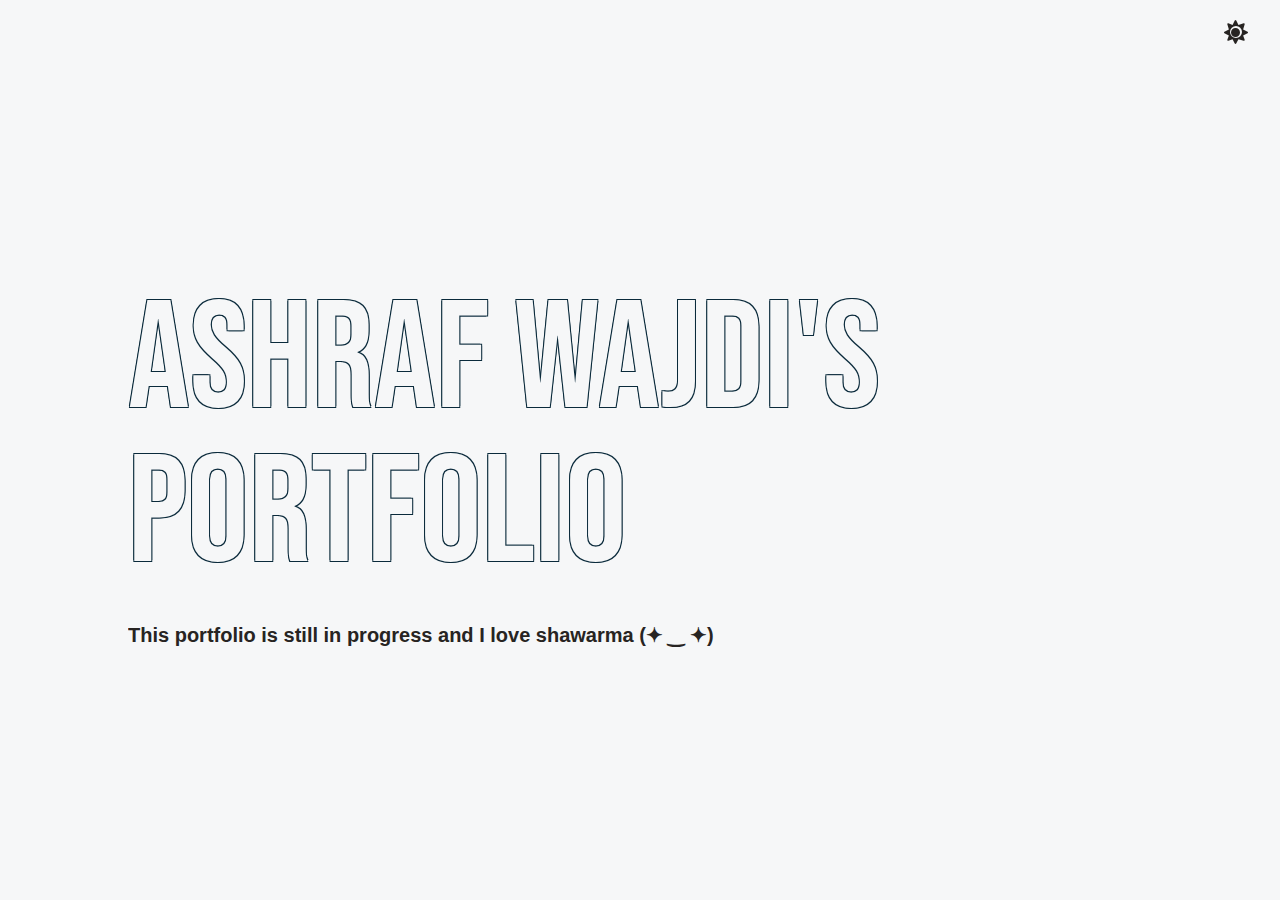
<file: index.html>
<!DOCTYPE html>
<html lang="en">
<head>
    <meta charset="UTF-8" />
    <meta name="viewport" content="width=device-width, initial-scale=1.0" />
    <title>Wajdi's Portfolio</title>
    <link rel="stylesheet" href="./resources/css/styles.css">
    <link rel="stylesheet" href="https://cdnjs.cloudflare.com/ajax/libs/font-awesome/5.15.4/css/all.min.css">
    <!-- Google Fonts -->
    <link rel="preconnect" href="https://fonts.googleapis.com">
    <link rel="preconnect" href="https://fonts.gstatic.com" crossorigin>
    <link href="https://fonts.googleapis.com/css2?family=Bebas+Neue&display=swap" rel="stylesheet">
</head>
<body>
    <div class="curtain top"></div> 
    <div class="curtain bottom"></div>
    <nav>
        <button id="mode">
            <i class="fas fa-sun"></i> 
            <i class="fas fa-moon" style="display:none;"></i> 
        </button>
    </nav>
    <div class="container">
        <section class="section intro-section-1">
            <h1><span class="highlight">Ashraf Wajdi's</span> <br>
                <span>Portfolio</span>
            </h1>
            <h3>This portfolio is still in progress and I love shawarma (✦ ‿ ✦)</h3>
        </section>
        <section id="venture" class="section venture">
            <ul>
                <li><a href="./pages/journey.html" class="next-page" data-text="Venture">Venture</a></li>
                <li><a href="./pages/education.html" class="next-page" data-text="Education">Education</a></li>
                <li><a href="./pages/project.html" class="next-page" data-text="Projects">Projects</a></li>
                <li><a href="./pages/contact.html" class="next-page" data-text="Contact">Contact</a></li>
            </ul>
            <footer>
                <p>&copy; 2024 Wajdi's Portfolio. All rights reserved.</p>
            </footer>
        </section>
    </div>
    <script src="./resources/js/app.js"></script>
</body>
</html>
</file>
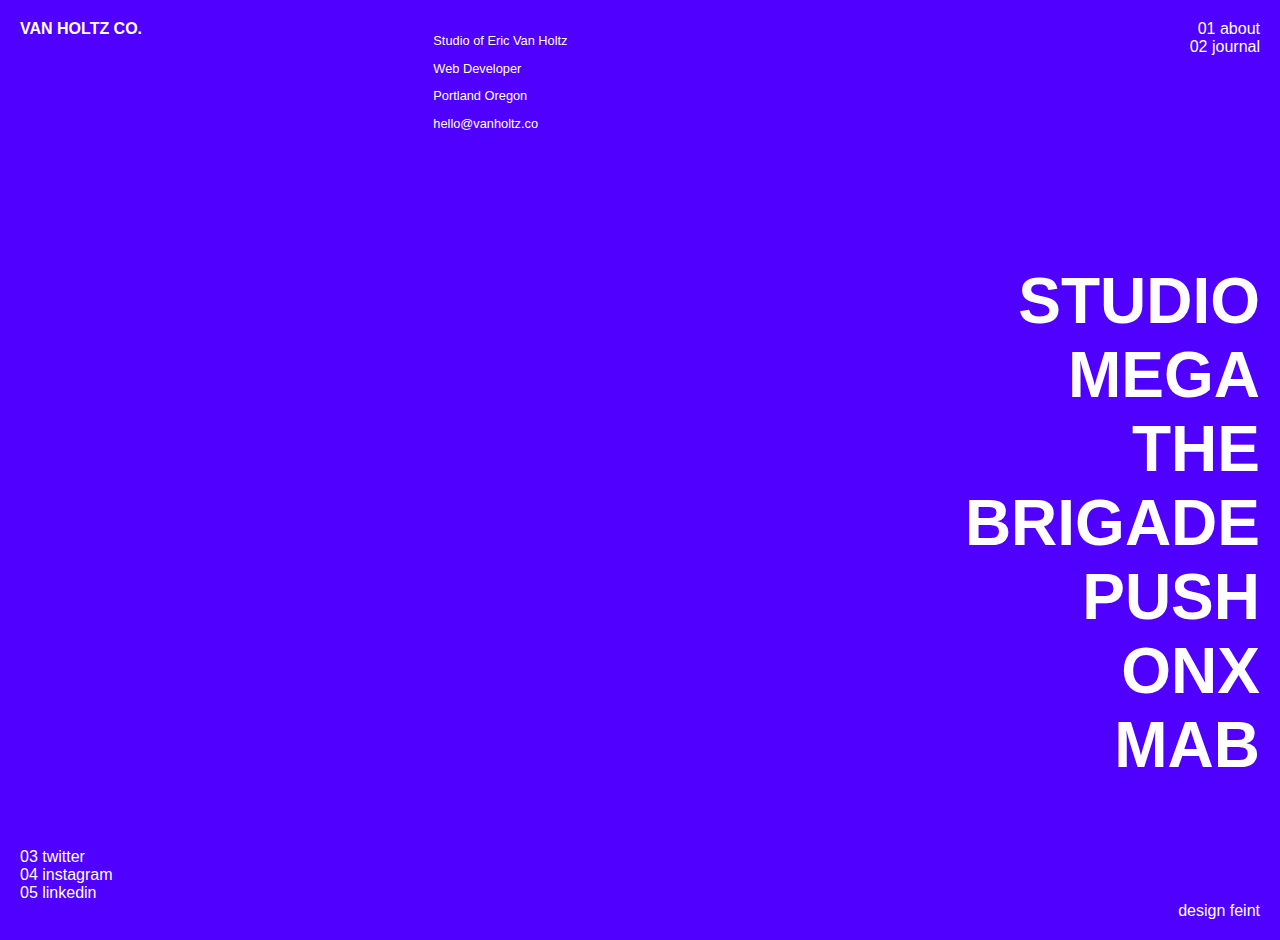
<file: test.html>
<!DOCTYPE html>
<html lang="en">
<head>
    <meta charset="UTF-8">
    <meta name="viewport" content="width=device-width, initial-scale=1.0">
    <title>Van Holtz Co. Replica</title>
</head>
<style>
    body {
        margin: 0;
        padding: 0;
        font-family: Arial, sans-serif;
        background-color: #5000FF;
        color: white;
    }
    
    .container {
        padding: 20px;
        display: grid;
        grid-template-columns: 1fr 1fr 1fr;
        grid-template-rows: auto 1fr auto;
        height: 100vh;
    }
    
    .logo {
        font-weight: bold;
    }
    
    .info {
        font-size: 0.8em;
    }
    
    .menu {
        text-align: right;
    }
    
    .text-block {
        grid-column: 2 / 4;
        grid-row: 2;
        display: flex;
        flex-direction: column;
        justify-content: center;
        align-items: flex-end;
    }
    
    .text {
        font-size: 4em;
        font-weight: bold;
        position: relative;
        cursor: pointer;
    }
    
    .social {
        align-self: end;
    }
    
    .footer {
        grid-column: 3;
        text-align: right;
        align-self: end;
    }
</style>
<body>
    <div class="container">
        <div class="logo">VAN HOLTZ CO.</div>
        <div class="info">
            <p>Studio of Eric Van Holtz</p>
            <p>Web Developer</p>
            <p>Portland Oregon</p>
            <p>hello@vanholtz.co</p>
        </div>
        <div class="menu">
            <div>01 about</div>
            <div>02 journal</div>
        </div>
        <div class="text-block">
            <div class="text" data-text="STUDIO">STUDIO</div>
            <div class="text" data-text="MEGA">MEGA</div>
            <div class="text" data-text="THE">THE</div>
            <div class="text" data-text="BRIGADE">BRIGADE</div>
            <div class="text" data-text="PUSH">PUSH</div>
            <div class="text" data-text="ONX">ONX</div>
            <div class="text" data-text="MAB">MAB</div>
        </div>
        <div class="social">
            <div>03 twitter</div>
            <div>04 instagram</div>
            <div>05 linkedin</div>
        </div>
        <div class="footer">design feint</div>
    </div>
    <script>
        document.querySelectorAll('.text').forEach(element => {
            element.addEventListener('mouseover', () => {
                element.style.color = '#5000FF';
                element.style.webkitTextStroke = '1px white';
            });
        
            element.addEventListener('mouseout', () => {
                element.style.color = 'white';
                element.style.webkitTextStroke = 'none';
            });
        });
    </script>
</body>
</html>
</file>
<file: pages/journey.html>
<!DOCTYPE html>
<html lang="en">
    <head>
        <meta charset="UTF-8" />
        <meta name="viewport" content="width=device-width, initial-scale=1.0" />
        <title>Wajdi's Portfolio | Journey</title>
        <link rel="stylesheet" href="../resources/css/styles.css">
        <link rel="stylesheet" href="https://cdnjs.cloudflare.com/ajax/libs/font-awesome/5.15.4/css/all.min.css">
        <!-- Google Fonts -->
        <link rel="preconnect" href="https://fonts.googleapis.com">
        <link rel="preconnect" href="https://fonts.gstatic.com" crossorigin>
        <link href="https://fonts.googleapis.com/css2?family=Bebas+Neue&display=swap" rel="stylesheet">
    </head>
<body>
    <div class="curtain top"></div> 
    <div class="curtain bottom"></div>
    <nav>
        <button id="back">
            <a href="../index.html#venture" class="next-page" data-text="thegr8wjdi">⇦</a>
        </button>
        <button id="mode">
            <i class="fas fa-sun"></i> 
            <i class="fas fa-moon" style="display:none;"></i> 
        </button>
    </nav>
    <div class="container">
        <!-- <section class="section bismillah">
            <h5>بسم الله الرحمن الرحيم</h5>
            <h3>In the name of God, Most Gracious, Most Merciful</h3>
        </section> -->
        <section class="section ">
            
        </section>
        <section class="section about-me-1">
            <div class="content">
                <img class="profile-pic" src="../resources/images/me/batman.png" alt="Profile Picture">
                <p>
                    Hi everyone! <br> 
                    I am Ashraf Wajdi Bin Abdul Shukor. <br>
                    23, single, car lover, lives at Putrajaya, and <br>
                    studying at Multimedia University Cyberjaya pursuing <br>
                    Bachelor of Computer Science majoring in Software Engineering.
                </p>
            </div>
        </section>
        <section class="section about-me-2">
            <div class="content">
                <img class="profile-pic" src="../resources/images/me/me2.jpg">
                <p>
                    So why <strong>front-end? </strong><i>Long short story ~</i><br>
                    Back when I was 5, <br>
                    I loved drawing so much. I'd draw trucks, excavators,<br>
                    cranes, basically all heavy equipment for hours.<br>
                    In my mind, <strong>"I want to be an architect!".</strong> <br><br>
                    Then at 10, my father bought my first Lego Technique set. <br> 
                    With such imagination, I created such things, <br> 
                    like Batman bike, tanks, etc (I forgot already). <br>
                    I was like, <strong>"I want to be an engineer!".</strong>
                </p>
            </div>
        </section>
        <section class="section about-me-section-3">
            <h3>I see both Architecture and Engineer in</h3>
            <h5>Front-end Developer</h5>
            <h3>(Like, two in one? how cool is that!)</h3>
        </section>
    </div>
    <script src="../resources/js/app.js"></script>
</body>
</html>
</file>
<file: resources/css/styles.css>
/* Obsidian Black Metallic =  #161819*/
/* Designo Mocha Black = #272422*/
/* Designo Graphite Grey Magno (Matte) = #4d5258*/
/* Designo Selenite Grey Magno =  #959595*/
/* Designo Diamond White Metallic =  #f6f7f8*/
/* Kalahari Gold metallic =  #CFAE70*/
/* Designo Ocean Blue Metallic =  #0a2a3b*/
/* Designo Mystic Blue = #1d3b51*/
/* Designo Patagonia Red Metallic =  #6c2528*/

@import url('https://cdnjs.cloudflare.com/ajax/libs/font-awesome/5.15.3/css/all.min.css');

:root {
    --light-bg-color: #f6f7f8;
    --light-text-color: #272422;

    --dark-bg-color: #272422;
    --dark-text-color: #f6f7f8;

    --black-metallic: #161819;
    --graphite-grey: #4d5258;
    --selenium-grey: #959595;
    --gold-metallic: #CFAE70;
    --patagonia-red: #6c2528;
    --ocean-blue: #0a2a3b;
}

.light {
    background-color: var(--light-bg-color);
    color: var(--light-text-color);
}

.dark {
    background-color: var(--dark-bg-color);
    color: var(--dark-text-color);
}

* {
    margin: 0 auto;
    padding: 0 auto;
    overflow-x: hidden;
    transition: background-color 0.3s ease;
}

html, body {
    font-family: "Trebuchet MS", sans-serif;
    overflow: hidden;
    background-color: var(--light-bg-color);
}

h1 {
    font-size: 60px;
}

h2 {
    font-size: 40px;
}

h3 {
    font-size: 20px;
}

h4 {
    font-size: 24px;
}

h5 {
    font-size: 100px;
}

h6 {
    font-size: 70px;
}

p {
    font-size: 20px;
}

.curtain {
    position: fixed;
    left: 0;
    width: 100%;
    height: 50vh; 
    background-color: var(--black-metallic); 
    z-index: 1000;
    transition: height 0.35s ease; 
    display: flex;
    justify-content: center;
    align-items: center;
    overflow: hidden;
}

.curtain::before {
    content: attr(data-text);
    position: absolute;
    color: var(--black-metallic);
    text-shadow: 
        1px 1px 0 var(--gold-metallic), 
        -1px 1px 0 var(--gold-metallic), 
        1px -1px 0 var(--gold-metallic), 
        -1px -1px 0 var(--gold-metallic);
    font-family: "Bebas Neue", sans-serif;
    font-weight: 500;
    font-style: normal;
    font-size: 20em;
    display: block;
    width: 100%;
    text-align: center;
}

.curtain.top::before {
    bottom: 0;
    transform: translateY(50%);
}

.curtain.bottom::before {
    top: 0;
    transform: translateY(-50%);
}

.curtain.top {
    top: 0;
}

.curtain.bottom {
    bottom: 0;
}

.curtain.expand.top {
    height: 0; 
}

.curtain.expand.bottom {
    height: 0; 
    bottom: 0; 
}

.curtain.close.top {
    height: 50vh;
}

.curtain.close.bottom {
    height: 50vh;
}

.container {
    scroll-snap-type: y mandatory;
    height: 100dvh;
}

.section {
    height: 100dvh;
    width: 100dvw;
    scroll-snap-align: start;
}

.about-me-1, .bismillah, .about-me-2, .about-me-section-3, .venture {
    display: grid;
    place-items: center;
    align-content: center;
}

nav #mode{
    position: fixed;
    top: 2dvh;
    right: 2dvw;
}

nav #back{
    position: fixed;
    top: 0.4dvh;
    left: 1.5dvw;
}

#mode {
    background: none;
    border: none;
    cursor: pointer;
    font-size: 24px; 
    color: var(--light-text-color); 
    transition: color 0.3s ease;
}

#mode:hover {
    color: var(--gold-metallic); 
}

.dark #mode {
    color: var(--dark-text-color);
}

.dark #mode:hover {
    color: var(--gold-metallic); 
}

#back {
    background: none;
    border: none;
    cursor: pointer;
    font-size: 34px;
    padding: 0;
}

#back a {
    color: var(--light-text-color);
    transition: color 0.3s ease;
    text-decoration: none;
}

#back a:hover {
    color: var(--gold-metallic);
    text-decoration: none;
}

.dark #back a {
    color: var(--dark-text-color);
}

.dark #back a:hover {
    color: var(--gold-metallic); 
}

.intro-section-1 {
    align-content: center;
    padding-left: 10dvw;
}

.intro-section-1 h1 {
    color: var(--light-bg-color);
    text-shadow: 
        1px 1px 0 var(--ocean-blue), 
        -1px 1px 0 var(--ocean-blue), 
        1px -1px 0 var(--ocean-blue), 
        -1px -1px 0 var(--ocean-blue);
    font-family: "Bebas Neue", sans-serif;
    font-weight: 500;
    font-style: normal;
    font-size: 10em;
    line-height: 1;
    padding: 0.2em 0;
    margin: 0;
    transition: color 0.3s ease, text-shadow 0.1s ease;
}

.intro-section-1 h1:hover .highlight {
    color: var(--ocean-blue);
    text-shadow: none;
    transition: color 0.3s ease, text-shadow 0.1s ease;
}

.dark .intro-section-1 h1 {
    color: var(--dark-bg-color);
    text-shadow: 
        1px 1px 0 var(--gold-metallic), 
        -1px 1px 0 var(--gold-metallic), 
        1px -1px 0 var(--gold-metallic), 
        -1px -1px 0 var(--gold-metallic);
}

.dark .intro-section-1 h1:hover .highlight {
    color: var(--gold-metallic);
    text-shadow: none;
}

.profile-pic {
    height: 400px;
    width: auto;
    border-radius: 7px;
    margin-left: 20dvw;
    background-color: #f6f7f8;
    filter: grayscale(50%) brightness(100%);
}

.dark .profile-pic {
    background-color: var(--dark-bg-color);
}

.content:hover .profile-pic {
    transition: 0.3s;
    filter: grayscale(0%) brightness(100%);
}

.content:hover p{
    transition: 0.3s;
    color: var(--ocean-blue);
}

.dark .content:hover p{
    transition: 0.3s;
    color: var(--gold-metallic);
}

.about-me-1 .content, .about-me-2 .content {
    display: flex;
    place-items: center;
}

.about-me-1 p, .about-me-2 p {
    line-height: 1.5;
    font-size: 23px;
    margin-left: 5dvw;
    margin-right: 20dvw;
    text-align: justify;
}

.venture ul {
    margin-left: 20dvw;
    margin-right: 20dvw;
    list-style-type: none;
    padding-left: 0;
}

.venture li {
    text-decoration: none;
    position: relative;
    border-bottom: 1px solid #CFAE70;
}

.venture li:first-child {
    border-top: 1px solid #CFAE70;
}


.venture a {
    color: var(--light-bg-color);
    font-family: "Bebas Neue", sans-serif;
    display: block;
    font-size: 3em;
    text-decoration: none;
    position: relative;
    width: 80dvw; 
    box-sizing: border-box;
    padding-top: 15px;
    padding-bottom: 15px;
    padding-left: 10px;
    cursor: pointer;
    border-radius: 5px;
    transition: color 0.3s ease, text-shadow 0.1s ease;
    z-index: 1;
    text-shadow: 
        1px 1px 0 var(--ocean-blue), 
        -1px 1px 0 var(--ocean-blue), 
        1px -1px 0 var(--ocean-blue), 
        -1px -1px 0 var(--ocean-blue);
}

.dark .venture a {
    color: var(--dark-bg-color);
    text-shadow: 
        1px 1px 0 var(--gold-metallic), 
        -1px 1px 0 var(--gold-metallic), 
        1px -1px 0 var(--gold-metallic), 
        -1px -1px 0 var(--gold-metallic);
}

/* .venture a::before {
    content: "";
    position: absolute;
    top: 0;
    left: 0;
    width: 100%;
    height: 100%;
    transition: transform 0.5s;
    transform-origin: 0 0;
    transition-timing-function: cubic-bezier(0.05, 1.6, 0.4, 0.7);
    transform: scaleX(0);
    background-color: var(--ocean-blue); 
    z-index: -1; 
}

.dark .venture a::before {
    background-color: var(--); 
} */

.venture a:hover {
    color: var(--ocean-blue);
    font-size: 4em;
    text-shadow: none;
}

.dark .venture a:hover {
    color: #CFAE70;
}

.venture a:hover::before {
    transform: scaleX(1);
}

footer {
    position: relative;
    display: inline-block;
    overflow: hidden;
}

footer p {
    position: relative;
    padding: 0;
    padding-top: 1dvh;
    background: linear-gradient(to left, var(--light-text-color) 50%, var(--gold-metallic) 50%);
    -webkit-background-clip: text;
    background-clip: text;
    color: transparent;
    transition: background-position 0.1s linear;
    background-size: 200% 100%;
    background-position: 100% 0;
}

.dark footer p {
    background: linear-gradient(to left, var(--dark-text-color) 50%, var(--gold-metallic) 50%);
    -webkit-background-clip: text;
    background-clip: text;
    background-size: 200% 100%;
    background-position: 100% 0;
}

footer:hover p {
    background-position: 0 0;
}

/* Mobile devices (up to 600px) */
@media only screen and (max-width: 600px) {
    body {
        background-color: #f0f0f0;
        font-size: 16px;
    }

    .intro-section-1 h1 {
        font-size: 1em;
        text-align: left;
    }

    .intro-section-1 p {
        font-size: 1em;
        padding: 10px;
        line-height: 1.5;
    }

    .intro-section-1 {
        display: block;
        text-align: left;
        padding: 10px;
        font-size: 4em;
    }
}

/* Tablet devices (601px to 900px) */
@media only screen and (min-width: 601px) and (max-width: 900px) {
    body {
        background-color: #e0e0e0;
        font-size: 18px;
    }

    h1 {
        font-size: 3em;
        text-align: left;
    }

    p {
        padding: 15px;
        line-height: 1.6;
    }

    .intro-section-1 {
        display: block;
        text-align: left;
        padding: 30px;
    }

    .intro-section-1 h1 {
        font-size: 5em;
    }
}

/* Laptop devices (901px to 1200px) */
@media only screen and (min-width: 901px) and (max-width: 1200px) {
    body {
        font-size: 20px;
    }

    h1 {
        font-size: 4em;
        text-align: left;
    }

    p {
        padding: 20px;
        line-height: 1.8;
    }

    .intro-section-1 {
        display: block;
        text-align: left;
        padding: 40px;
    }

    .intro-section-1 h1 {
        font-size: 6em;
    }
}

/* Desktop devices (1201px and above) */
@media only screen and (min-width: 1201px) {
    body {
        font-size: 22px;
    }

    h1 {
        font-size: 10em;
    }

    p {
        padding: 25px;
        line-height: 2;
    }

    .intro-section-1 {
        display: block;
        text-align: left;
    }

    .intro-section-1 h1 {
        font-size: 7em;
    }
}
</file>
